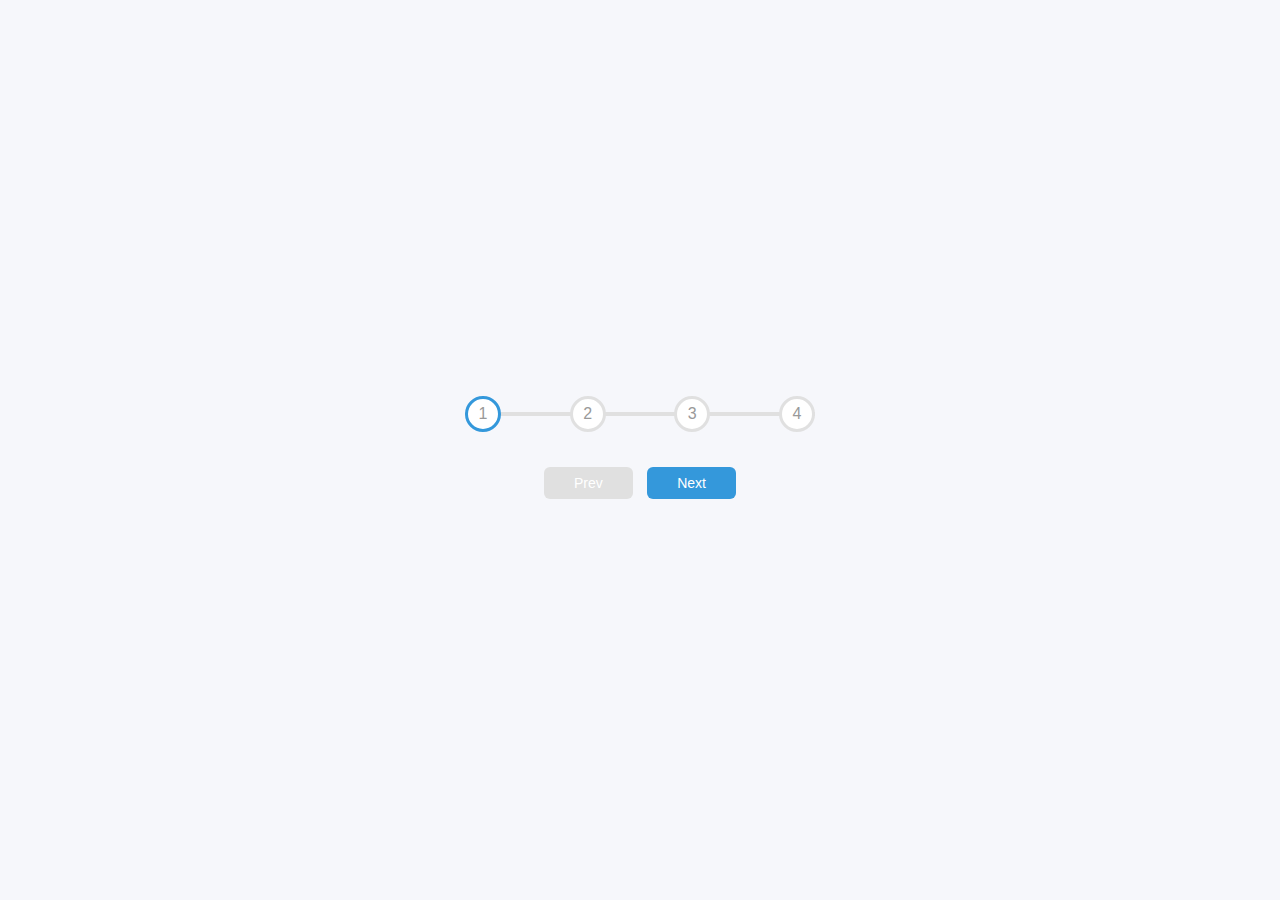
<file: Progress_Steps/index.html>
<!DOCTYPE html>
<html lang="en">
<head>
    <meta charset="UTF-8">
    <meta http-equiv="X-UA-Compatible" content="IE-edge">
    <meta name="viewport" content="width=device-width, initial-scale=1.0">
    <title>Document</title>
    <link rel="stylesheet" href="style.css">
</head>
<body>
    <div class="container">
        <div class="progress-container">
            <div class="progress" id="progress"></div>
            <div class="circle active">1</div>
            <div class="circle">2</div>
            <div class="circle">3</div>
            <div class="circle">4</div>
        </div>
        <button class="btn" id="prev" disabled>Prev</button>
        <button class="btn" id="next">Next</button>
    </div>
    <script src="custom.js"></script>
</body>
</html>
</file>
<file: Progress_Steps/style.css>
:root{
    --line-border-fill: #3498db;
    --line-border-empty: #e0e0e0;
}
body{
    background-color: #f6f7fb;
    font-family: "Muli", sans-serif;
    display: flex;
    align-items: center;
    justify-content: center;
    height: 100vh;
    overflow: hidden;
    margin: 0;
}
.container{
    text-align: center;
}

.progress-container{
    display: flex;
    justify-content: space-between;
    position: relative;
    margin-bottom: 30px;
    max-width: 100%;
    width: 350px
}

.progress-container::before{
    content: "";
    background-color: var(--line-border-empty);
    position: absolute;
    top: 50%;
    left:0;
    transform: translateY(-50%);
    height: 4px;
    width: 100%;
    z-index: -1;
}

.progress{
    background-color: var(--line-border-fill);
    position: absolute;
    top: 50%;
    left: 0;
    transform: translateY(-50%);
    height: 4px;
    width: 0%;
    z-index: -1;
    transition: 0.4s ease;
}

.circle{
    background-color: #fff;
    color:#999;
    border-radius: 50%;
    height: 30px;
    width: 30px;
    display: flex;
    align-items: center;
    justify-content: center;
    border: 3px solid var(--line-border-empty);
    transition: 0.4s ease;
}
.circle.active{
    border-color: var(--line-border-fill);
}

.btn{
    background-color: var(--line-border-fill);
    color:#fff;
    border: 0;
    border-radius: 6px;
    cursor: pointer;
    font-family: inherit;
    padding: 8px 30px;
    margin: 5px;
    font-size: 14px;
}
.btn:active{
    transform: scale(0.98);
}
.btn:focus{
    outline: 0;
}

.btn:disabled{
    background-color: var(--line-border-empty);
    cursor: not-allowed;
}
</file>
